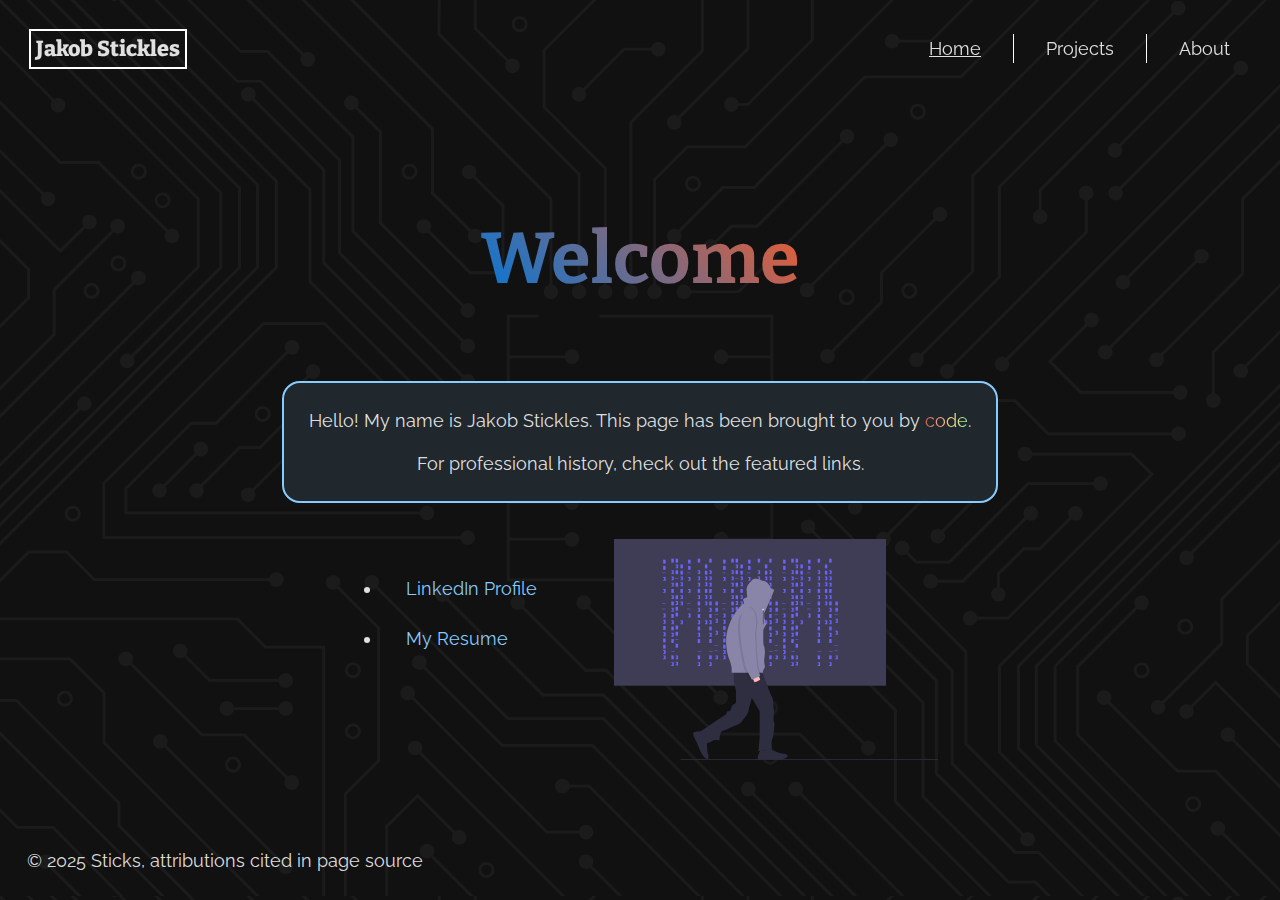
<file: index.html>
<!DOCTYPE html>
<html lang="en">
  <head>
    <meta charset="UTF-8">
    <title>Jakob Stickles</title>
    <link href="style.css" rel="stylesheet">
  </head>
  <body>
    <header>
      <p id="nametag">Jakob Stickles</p>
      <nav id="navbar">
        <a href="index.html"><span class="current-page">Home</span></a>
        <a href="projects.html">Projects</a>
        <a href="about.html">About</a>
      </nav>
    </header>
    <h1 id="greeting">Welcome</h1>
    <main>
      <section class="text-center featured">
        <p>
          Hello! My name is Jakob Stickles. This page has been brought
          to you by <span class="color-cycle">code</span>.
        </p>
        <p>For professional history, check out the featured links.</p>
      </section>
      <div class="flex-row">
        <ul class="spaced">
          <li><a target="_blank" href="https://www.linkedin.com/in/jakobstickles/">LinkedIn Profile</a></li>
          <li><a target="_blank" href="docs/Resume_2025.pdf">My Resume</a></li>
        </ul>
        <!-- Open-source vector graphics from https://undraw.co/ -->
        <img class="vector-image" src="img/undraw-hacker-mind.svg" alt="Hacker mind">
      </div>
    </main>
    <footer>
      <p>© 2025 Sticks, attributions cited in page source</p>
    </footer>
  </body>
</html>
</file>
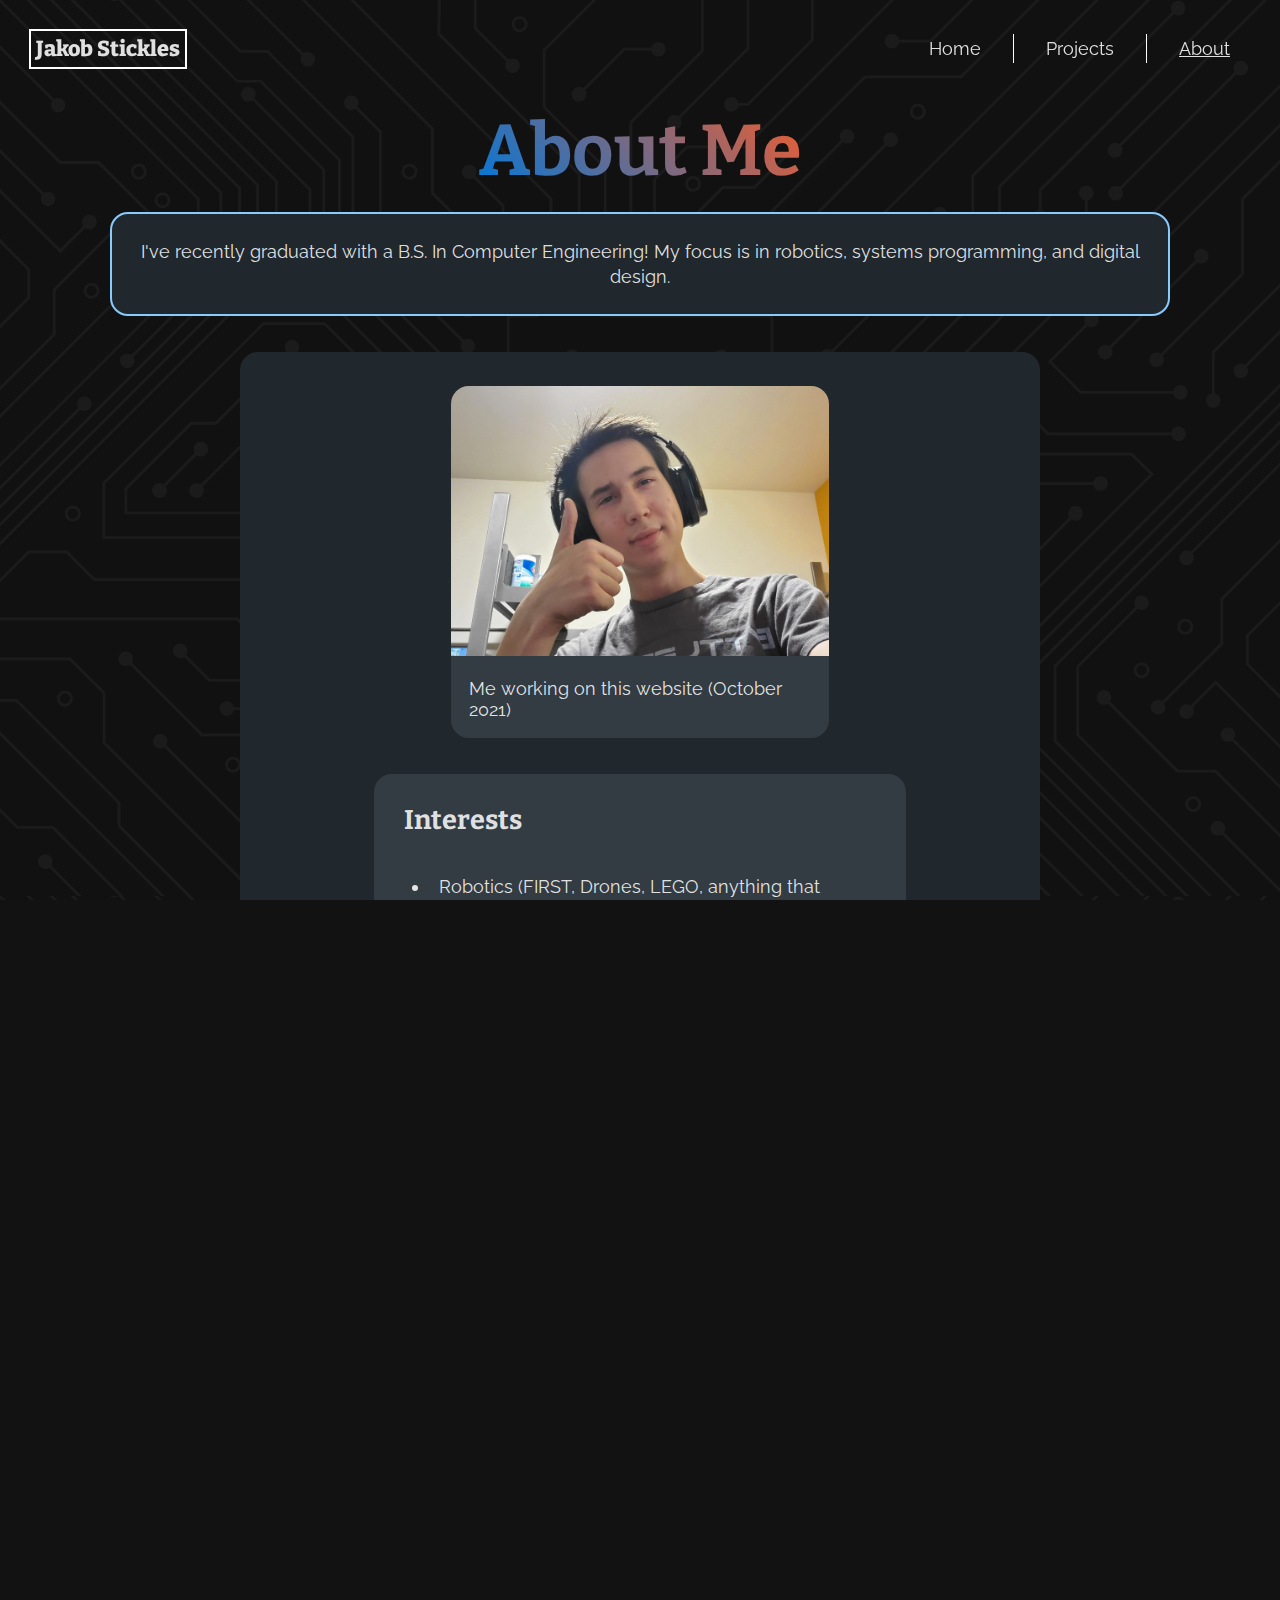
<file: about.html>
<!DOCTYPE html>
<html lang="en">
  <head>
    <meta charset="UTF-8">
    <title>Jakob Stickles</title>
    <link href="style.css" rel="stylesheet">
  </head>
  <body>
    <header>
      <p id="nametag">Jakob Stickles</p>
      <nav id="navbar">
        <a href="index.html">Home</a>
        <a href="projects.html">Projects</a>
        <a href="about.html"><span class="current-page">About</span></a>
      </nav>
    </header>
    <h1>About Me</h1>
    <section class="text-center full-width featured">
      <p>
      I've recently graduated with a B.S. In
      Computer Engineering! My focus is in robotics, systems programming, and
      digital design.
      </p>
    </section>
    <main>
      <section class="wrappable ">
        <figure>
        <img src="img/me-making-website.jpg" alt="Me! (Jakob Stickles)">
        <figcaption>Me working on this website (October 2021)</figcaption>
        </figure>
        <section>
          <h2>Interests</h2>
          <ul>
            <li>Robotics (FIRST, Drones, LEGO, anything that moves!)</li>
            <li>Programming (C/C++, Java, C#, SystemVerilog, and Python)</li>
            <li>
              Video Games (Some Favorites: Hollow Knight, Rocket League, Clone Hero,
              DOOM Eternal)
            </li>
            <li>Music (Piano, Classic Rock, Electronic, Rhythm Games)</li>
          </ul>
        </section>
        <section class="full-width">
          <h2>A Brief Bio</h2>
          <h3>By Jakob Stickles</h3>
          <p>
            Growing up in Arlington, Washington, I frequently spent time working through
            puzzles. Eventually, this evolved into an interest for math. Although I
            enjoyed solving abstract problems, I wished I could apply my solutions to 
            real-world issues. After joining my high school's FIRST robotics team
            (go NeoBots!), I realized that I could do this with engineering. I
            quickly discovered my passion for software development, writing robot code
            and even desktop applications to accomplish various goals. While with the
            robotics club, I learned countless things about team management, system
            prototyping, and robotics hardware. After getting accepted into the UW and
            joining the STARS program, I decided to begin pursuing computer engineering.
          </p>
        </section>
        <section class="full-width">
          <h2>Why Computer Engineering?</h2>
          <p>
            I love using computers to influence the real world. With the right software,
            basic peripherals and actuators can be driven to perform spectacular feats
            (e.g. autonomous drones, graphical simulations, etc.). Additionally, with the
            right hardware, computations can be executed more efficiently, resulting in
            even more impressive capabilities (e.g. modern graphics cards, ASICs, etc.).
            Computer engineering unveils the magical black box that is computing,
            allowing people to utilize new and existing hardware to its fullest
            potential. Best of all, designing programs and digital circuit is fun! It's
            like solving a puzzle that has infinite solutions; the challenge is finding
            an answer that has satisfactory functionality, performance, efficiency, and
            maintainability. I often daydream about building an unconventional computer
            of my own design; a fully mechanical, internet-connected computer would be an
            entertaining project!
          </p>
        </section>
        <section class="full-width">
          <h2>Relevant Education</h2>
          <ul>
            <li>CSE 478 - Autonomous Robotics</li>
            <li>CSE 475 - Embedded Systems Capstone</li>
            <li>CSE 474 - Introduction to Embedded Systems</li>
            <li>CSE 470 - Computer Architecture II</li>
            <li>CSE 469 - Computer Architecture I</li>
            <li>CSE 461 - Introduction to Computer-Communication Networks</li>
            <li>CSE 455 - Computer Vision</li>
            <li>CSE 451 - Introduction to Operating Systems</li>
            <li>CSE 446 - Machine Learning</li>
            <li>CSE 391 - System and Software Tools</li>
            <li>CSE 371 - Design Of Digital Circuits And Systems</li>
            <li>CSE 369 - Introduction to Digital Design</li>
            <li>CSE 351 - The Hardware/Software Interface</li>
            <li>CSE 333 - Systems Programming</li>
            <li>CSE 332 - Data Structures and Parallelism</li>
            <li>CSE 312 - Foundations of Computing II</li>
            <li>CSE 311 - Foundations of Computing I</li>
            <li>PHYS 225 - Introduction To Quantum Mechanics</li>
            <li>EE 205 - Introduction To Signal Conditioning</li>
          </ul>
        </section>
      </section>
    </main>
    <footer>
      <p>© 2025 Sticks.</p>
    </footer>
  </body>
</html>
</file>
<file: style.css>
/*
  Name: Jakob Sticklles
  Date: 10.07.21
  Section: CSE 190z
  This is the primary stylesheet for my CS portfolio site. It is used to
  maintain a consistent organization and appearance.
*/

/* Serif font "Bitter" Designed by Huerta Tipográfica; from Google Fonts */

@font-face {
  font-family: "Bitter";
  src:
    url('fonts/bitter-variablefont_wght.woff2')
    format("woff2 supports variations"),
    url('fonts/bitter-variablefont_wght.woff2')
    format("woff2-variations");
  font-display: swap;
  font-weight: 100 900;
  font-stretch: 25% 150%;
  font-style: normal;
}

@font-face {
  font-family: "Bitter";
  src:
    url('fonts/bitter-italic-variablefont_wght.woff2')
    format("woff2 supports variations"),
    url('fonts/bitter-italic-variablefont_wght.woff2')
    format("woff2-variations");
  font-display: swap;
  font-weight: 100 900;
  font-stretch: 25% 150%;
  font-style: italic;
}

/* Sans Serif font "Raleway" Designed by Matt McInerney, Pablo Impallari, and
  Rodrigo Fuenzalida; from Google Fonts */

@font-face {
  font-family: "Raleway";
  src:
    url('fonts/raleway-variablefont_wght.woff2')
    format("woff2 supports variations"),
    url('fonts/raleway-variablefont_wght.woff2')
    format("woff2-variations");
  font-display: swap;
  font-weight: 100 900;
  font-stretch: 25% 150%;
  font-style: normal;
}

@font-face {
  font-family: "Raleway";
  src:
    url('fonts/raleway-italic-variablefont_wght.woff2')
    format("woff2 supports variations"),
    url('fonts/raleway-italic-variablefont_wght.woff2')
    format("woff2-variations");
  font-display: swap;
  font-weight: 100 900;
  font-stretch: 25% 150%;
  font-style: italic;
}

/* Serif font "Bitter" Designed by The Mozilla Foundation, Telefonica S.A.,
  Nikita Prokopov; from Google Fonts */

@font-face {
  font-family: "Fira Code";
  src:
    url('fonts/firacode-variablefont_wght.woff2')
    format("woff2 supports variations"),
    url('fonts/firacode-variablefont_wght.woff2')
    format("woff2-variations");
  font-display: swap;
  font-weight: 300 700;
  font-stretch: 75% 125%;
}

:root {
  --primary-color: #88cbff;
  --primary-variant-color: #0077da;
  --secondary-color: #ffbc88;
  --secondary-variant-color: #ef5d2f;
  --background-color: #121212;
  --surface-color: #20282e;
  --surface-second-color: rgba(160, 177, 190, 0.15);
  --error-color: #c00040;
}

html, body {
  height: 100%;
  margin: 0;
  overflow-y: auto;
}

body {
  background-color: var(--background-color);
  display: flex;
  flex-flow: column;
  justify-items: center;
  align-content: center;
  color: rgba(255, 255, 255, 0.87);
  font: max(min(2.5vmin, 18px), 13px) "Raleway", sans-serif;
}

/* Background image from Vecteezy, created by zhengdacool
  https://www.vecteezy.com/vector-art/286638-printed-circuit-board-vector-illustration */

body:before {
  content: "";
  position: absolute;
  background-image: url("img/pcb-black.svg");
  background-repeat: repeat;
  opacity: 4%;
  left: 0;
  right: 0;
  top: 0;
  bottom: 0;
  z-index: -100;
}

body > :not(header,main,footer) {
  align-self: center;
}

header, footer {
  display: flex;
  flex-wrap: nowrap;
  justify-content: space-between;
  align-items: center;
  padding: 1em;
  flex: 0 1 auto;
}

header {
  position: fixed;
  left: 0;
  right: 0;
}

:where(header,footer) img {
  margin: 0;
  width: 3em;
}

:where(header,footer) * {
  margin: 0px;
}

a {
  color: var(--primary-color);
  text-decoration: none;
}

a:hover {
  color: var(--secondary-color);
}

nav {
  margin-left: auto;
}

nav a {
  float: left;
  padding: 4px 2.5vw;
  text-decoration: none;
  color: var(--on-surface);
}

nav a + a {
  border-left: 1px solid white;
}

main {
  display: flex;
  flex: 1 1 auto;
  flex-direction: column;
  justify-content: center;
  align-items: center;
}

section {
  display: flex;
  flex-direction: column;
  justify-content: center;
  background-color: var(--surface-color);
  padding: 16px;
  margin: 1em;
  border-radius: 1em;
  max-width: 80%;
}

section section {
  background-color: var(--surface-second-color);
}

hr {
  border: 0;
  width: 96%;
  height: 1px;
  background-color:var(--primary-color);
}

h1 {
  margin: 0;
  margin-top: 12vh;
  font: 4em "Bitter", serif;
  font-variation-settings: 'wght' 700;
  text-align: center;
  background-color: var(--primary-variant-color);
  background-image:
    linear-gradient(
      45deg,
      var(--primary-variant-color),
      var(--secondary-variant-color)
    );
  background-clip: text;
  -webkit-background-clip: text;
  -webkit-text-fill-color: transparent;
  -moz-text-fill-color: transparent;
}

h2, h3, p {
  margin: 0.5em;
}

h2 {
  font: 1.5em "Bitter", serif;
  font-variation-settings: 'wght' 700;
}

h3 {
  font: 1.1em "Bitter", serif;
  font-variation-settings: 'wght' 500;
  margin-top: 0;
  color: darkgrey;
}

p {
  line-height: 1.4em;
}

figure {
  background-color: var(--surface-second-color);
  border-radius: 1em;
  width: 21em;
}

figure img {
  width: 100%;
  border-radius: 1em 1em 0em 0em;
}

figure figcaption {
  margin: 1em;
}

li {
  padding: 0.5em;
}

li a {
  padding: 0.5em;
  border-radius: 0.5em;
}

li a:hover {
  background-color: var(--surface-second-color);
}

.spaced {
  display: flex;
  justify-content: center;
  flex-direction: column;
  margin-bottom: 4em;
}

.spaced > li {
  padding: 0.8em;
}

.text-center {
  text-align: center;
  align-items: center;
  justify-content: center;
}

.flex-row {
  display: flex;
  flex-direction: row;
  justify-content: space-evenly;
}

@keyframes scroll {
  from {
    background-position-x: 0%;
  }
  to {
    background-position-x: 100%;
  }
}

.color-cycle {
  font-weight: normal;
  background-color: var(--primary-variant-color);
  background-image:
    linear-gradient(
      90deg,
      indianred,
      lightsalmon,
      khaki,
      lightgreen,
      skyblue,
      slateblue,
      indianred,
      lightsalmon,
      khaki,
      lightgreen
    );
  background-size: 300%;
  -webkit-background-clip: text;
  background-clip: text;
  -webkit-text-fill-color: transparent;
  -moz-text-fill-color: transparent;
  animation: scroll 5s ease-in-out infinite;
  transition: font-weight 0.25s;
}

.color-cycle:hover {
  font-weight: bolder;
}

.current-page {
  text-decoration: underline;
}

.wrappable {
  flex-wrap: wrap;
  flex-direction: row;
  align-items: center;
  justify-content: center;
  max-width: 60%;
}

.wrappable section {
  max-width: 500px;
  flex: 1 1 auto;
}

.wrappable .full-width {
  max-width: fit-content;
}

.featured {
  border: 2px solid var(--primary-color);
  box-shadow: 0px 0px 0px var(--primary-color);
  transition: box-shadow 0.25s;
}

.featured:hover {
  box-shadow: 0px 0px 8px var(--primary-color);
}

.vector-image {
  margin-top: 1em;
  padding-left: 3em;
  width: 18em;
}

#greeting {
  margin-top: 24vh;
}

#nametag {
  font: 1.2em "Bitter", serif;
  font-variation-settings: 'wght' 800;
  padding: 5px;
  border: 2px solid white;
}
</file>
